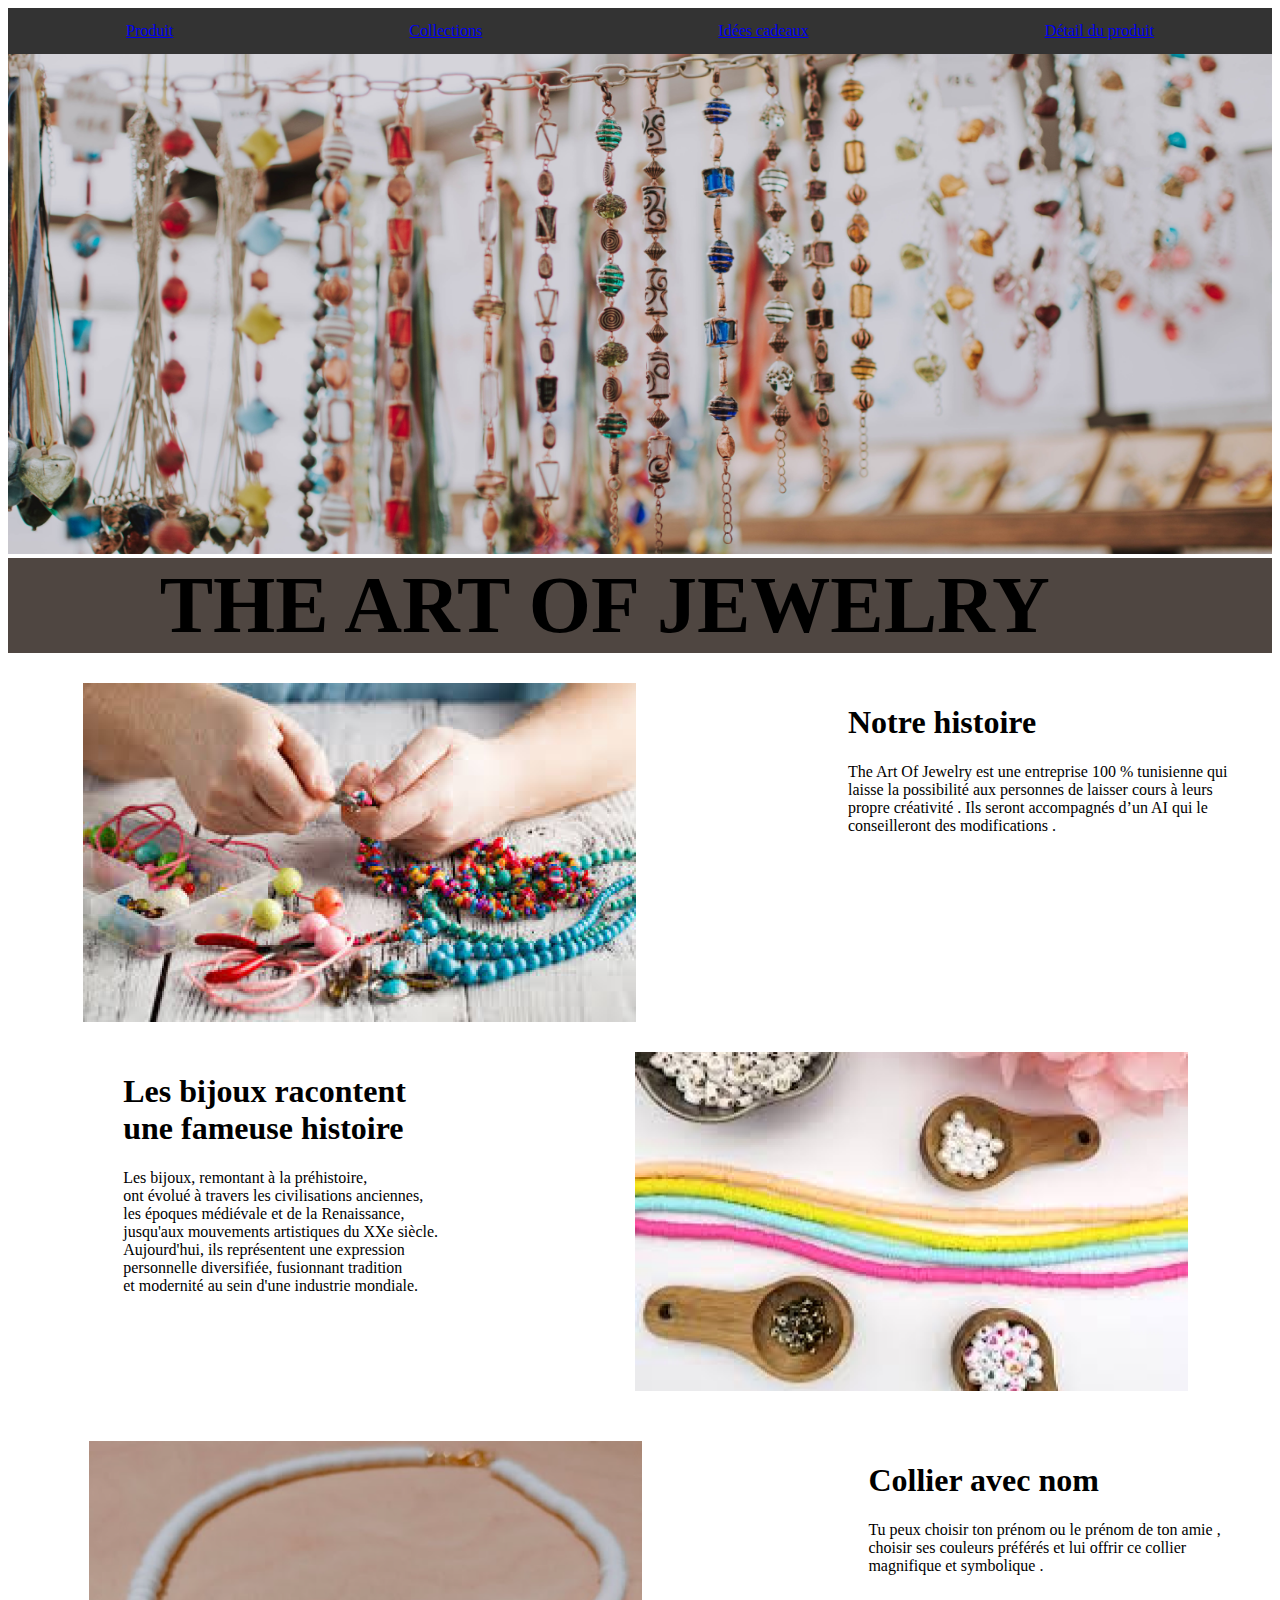
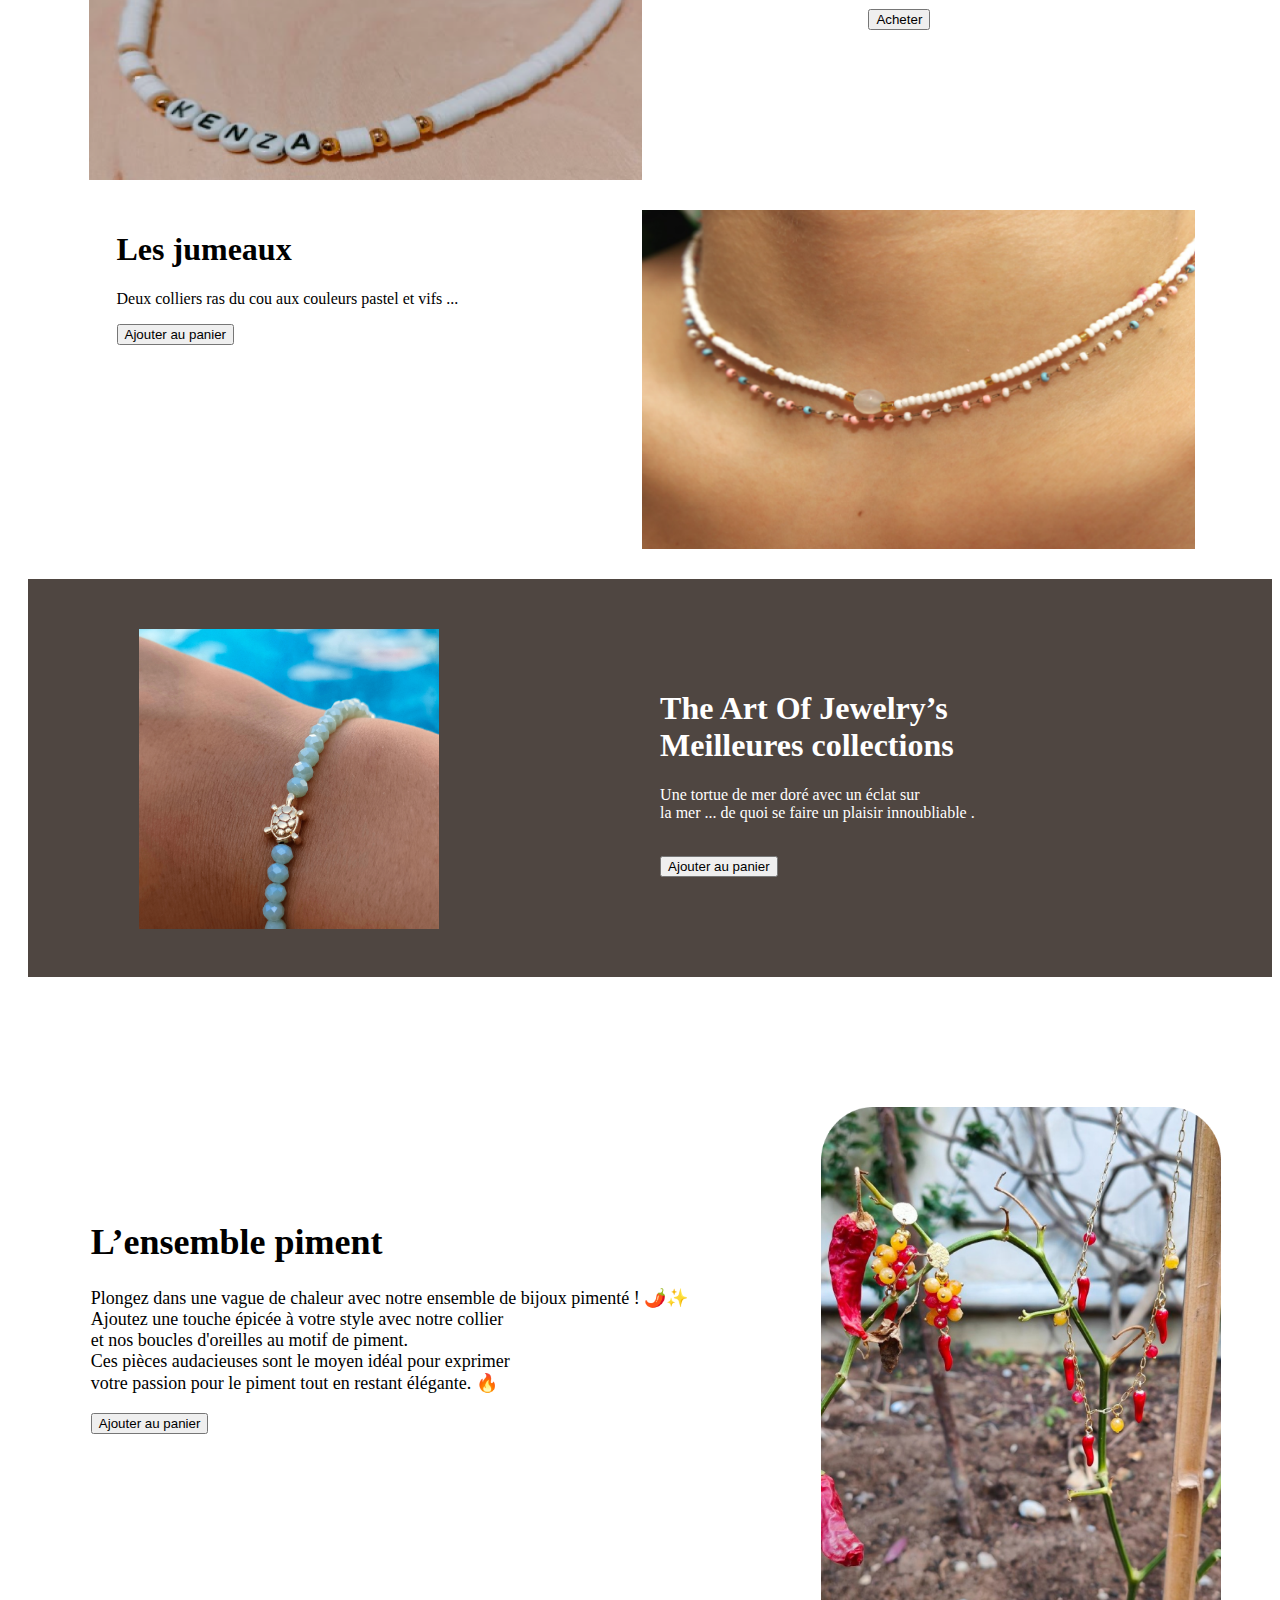
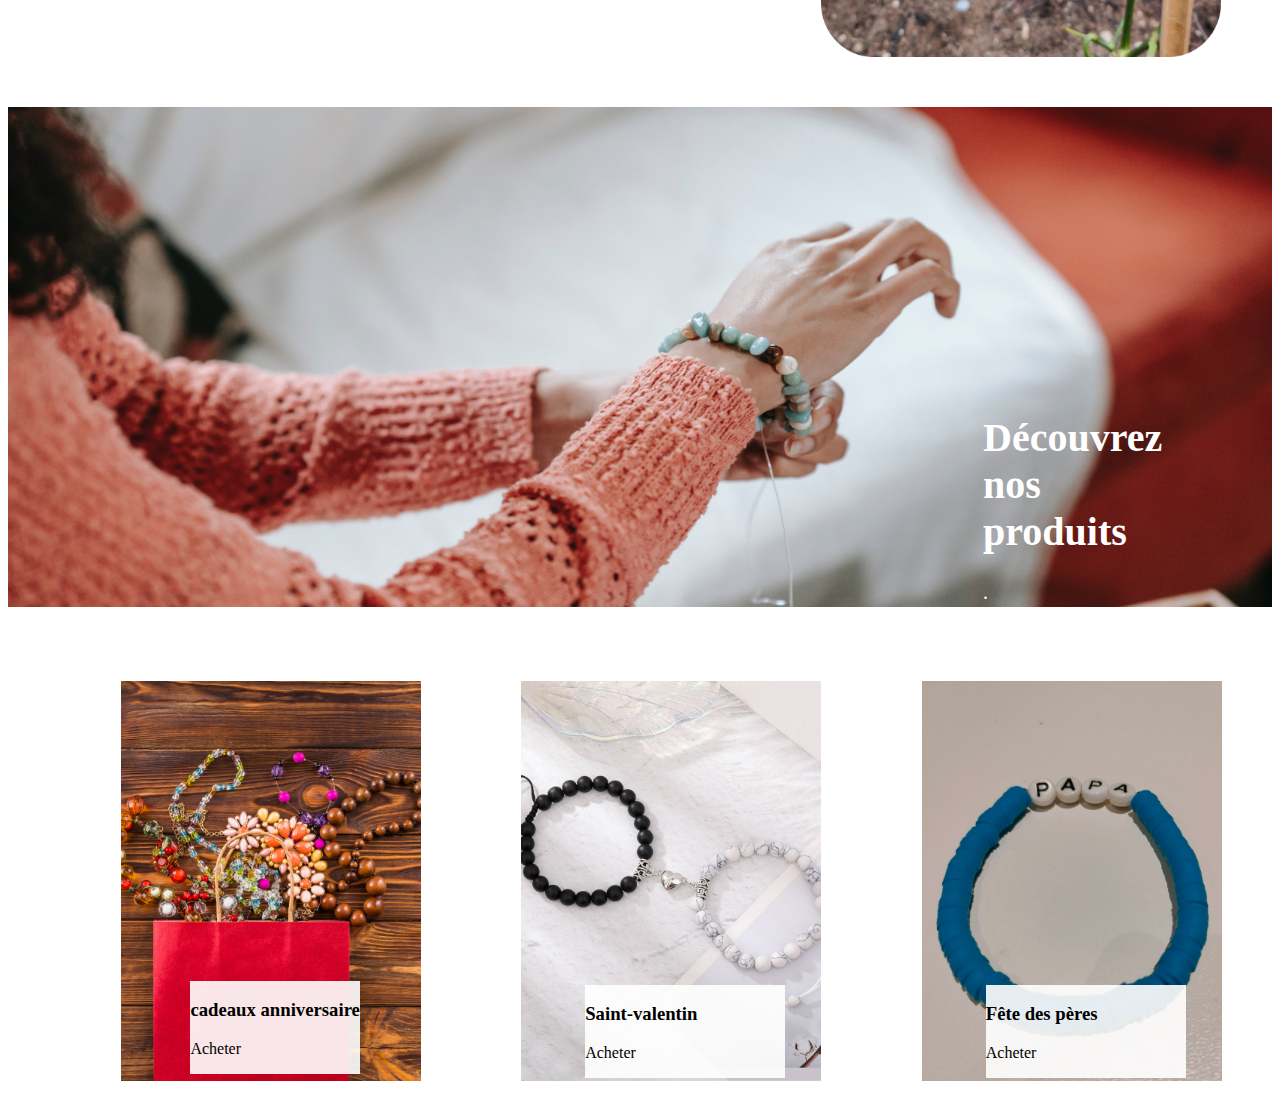
<file: index.html>
<!DOCTYPE html>
<html lang="en">
    <head>
        <meta charset="UTF-8" />
        <meta name="viewport" content="width=device-width,initial-scale=1.0"/>
        <title>The Art of jewelry</title>
        <link rel="stylesheet" href="style.css">
    </head>
    <body>
    <header>
    
        <!--<img style="width: 280px; height: 94px" src="./logo-2 1.png" />

        <img style="width: 280px; height: 94px" src="./find_10092561.png />-->

        <nav class="nav">
            <ul>
                <li><a href="index.html">Produit</a></li>
                <li><a href="Project.html">Collections</a></li>
                <li><a href="#idees-cadeaux">Idées cadeaux</a></li>
                <li><a href="page3.html">Détail du produit</a></li>
            </ul>
        </nav>
    </header>
    <div>
        <img style="width: 100%; height: 500px" src="./Rectangle 121.png" />
    </div>
    <div class="nt">
    <div class="back" style="font-size: 80px; font-family: Prompt; font-weight: 700; line-height: 95px; word-wrap: break-word">THE ART OF JEWELRY</div>
    </div>

    <div class="d1">
        <img  src="./img1.png" width="553" height="339"/>
        <div class="t1">
        <h1>Notre histoire</h1>
        <!-- <h1 class="t1" style="color: black; font-size: 34px; font-family: Noto Serif JP; font-weight: 500; word-wrap: break-word"></h1> -->
        <p>The Art Of Jewelry est une entreprise 100 % tunisienne qui <br/>
            laisse la possibilité aux personnes de laisser cours à leurs<br/>
             propre créativité . Ils seront accompagnés d’un AI qui le<br/>
              conseilleront  des modifications .</p><br/>
        </div>
    </div>


    <div class="d2">

        <div class="t2">
        <h1>Les bijoux racontent<br/> une fameuse histoire</h1>
        <!-- <h1 class="t1" style="color: black; font-size: 34px; font-family: Noto Serif JP; font-weight: 500; word-wrap: break-word"></h1> -->
        <p>Les bijoux, remontant à la préhistoire,<br/>
             ont évolué à travers les civilisations anciennes,<br/>
              les époques médiévale et de la Renaissance,<br/>
              jusqu'aux mouvements artistiques du XXe siècle.<br/>
              Aujourd'hui, ils représentent une expression<br/>
               personnelle diversifiée, fusionnant tradition<br/>
             et modernité au sein d'une industrie mondiale.</p><dr/>
        </div>
        <img  class="img" src="./img2.png" width="553" height="339"/>
        
    </div>
    

   

    <div class="d1">
        <img  src="./img3.png" width="553" height="339"/>
        <div class="t1">
        <h1>Collier avec nom</h1>
        <!-- <h1 class="t1" style="color: black; font-size: 34px; font-family: Noto Serif JP; font-weight: 500; word-wrap: break-word"></h1> -->
        <p>Tu peux choisir ton prénom ou le prénom de ton amie ,<br/>
             choisir ses couleurs préférés  et lui offrir ce collier<br/>
              magnifique et symbolique .</p><br/>
              <button type="button" class="btn btn-Ajouter au panier">Acheter</button>

        </div>
    </div>


    <div class="d2">

        <div class="t2">
        <h1>Les jumeaux</h1>
        <!-- <h1 class="t1" style="color: black; font-size: 34px; font-family: Noto Serif JP; font-weight: 500; word-wrap: break-word"></h1> -->
        <p>Deux colliers ras du cou aux couleurs pastel et vifs ...<dr/></p>
        <button class="butt2">Ajouter au panier</button>
        </div>
        <img  class="img4" src="./img4.png" width="553" height="339"/>
        
    </div>


    <div class="d3">
        <img class="img5" src="./img5.png" width="300" height="300"/>
        <div class="t3">
        <h1>The Art Of Jewelry’s<br/> 
            Meilleures collections</h1>
        <!-- <h1 class="t1" style="color: black; font-size: 34px; font-family: Noto Serif JP; font-weight: 500; word-wrap: break-word"></h1> -->
        <p>Une tortue de mer doré avec un éclat sur<br/>
             la mer ... de quoi se faire un plaisir innoubliable .</p><br/>
        <button>Ajouter au panier</button>
        </div>
    </div>




    <div class="d6">

        <div class="t6">
        <h1>L’ensemble piment</h1>
        <!-- <h1 class="t1" style="color: black; font-size: 34px; font-family: Noto Serif JP; font-weight: 500; word-wrap: break-word"></h1> -->
        <p>Plongez dans une vague de chaleur avec notre ensemble de bijoux pimenté ! 🌶️✨<br/>
             Ajoutez une touche épicée à votre style avec notre collier <br/>
             et nos boucles d'oreilles au motif de piment. <br/>
             Ces pièces audacieuses sont le moyen idéal pour exprimer <br/>
             votre passion pour le piment tout en restant élégante. 🔥<br/></p>
             <button>Ajouter au panier</button>
        </div>
        <img  class="img" src="./img6.png" width="400" height="550"/>
        
    </div>



    <div class="d7">
        <img src="./img7.png" width="100%" height="500" />
        <div class="t7" >
        <h1 >Découvrez <br/> nos<br/> produits<br/></h1>.    
    </div>
    </div>
    


    <div id="idees-cadeaux" class="container">

        <div class="cont">
         <img src="./img8.png" width="300" height="400" />
         <div class="pd8">
            <h3>cadeaux anniversaire</h3>
            <p>Acheter</p>
         
        </div>

        </div>



        <div>
         <img src="./img9.png" width="300" height="400" />
         <div class="pd9">
            <h3>Saint-valentin</h3>
            <p>Acheter</p>
         
        </div>
        </div>



        <div>
         <img src="./img10.png" width="300" height="400" />
         <div class="pd10">
            <h3>Fête des pères</h3>
            <p>Acheter</p>
         
        </div>
        </div>
    </div>

    






</body>
</html>
</file>
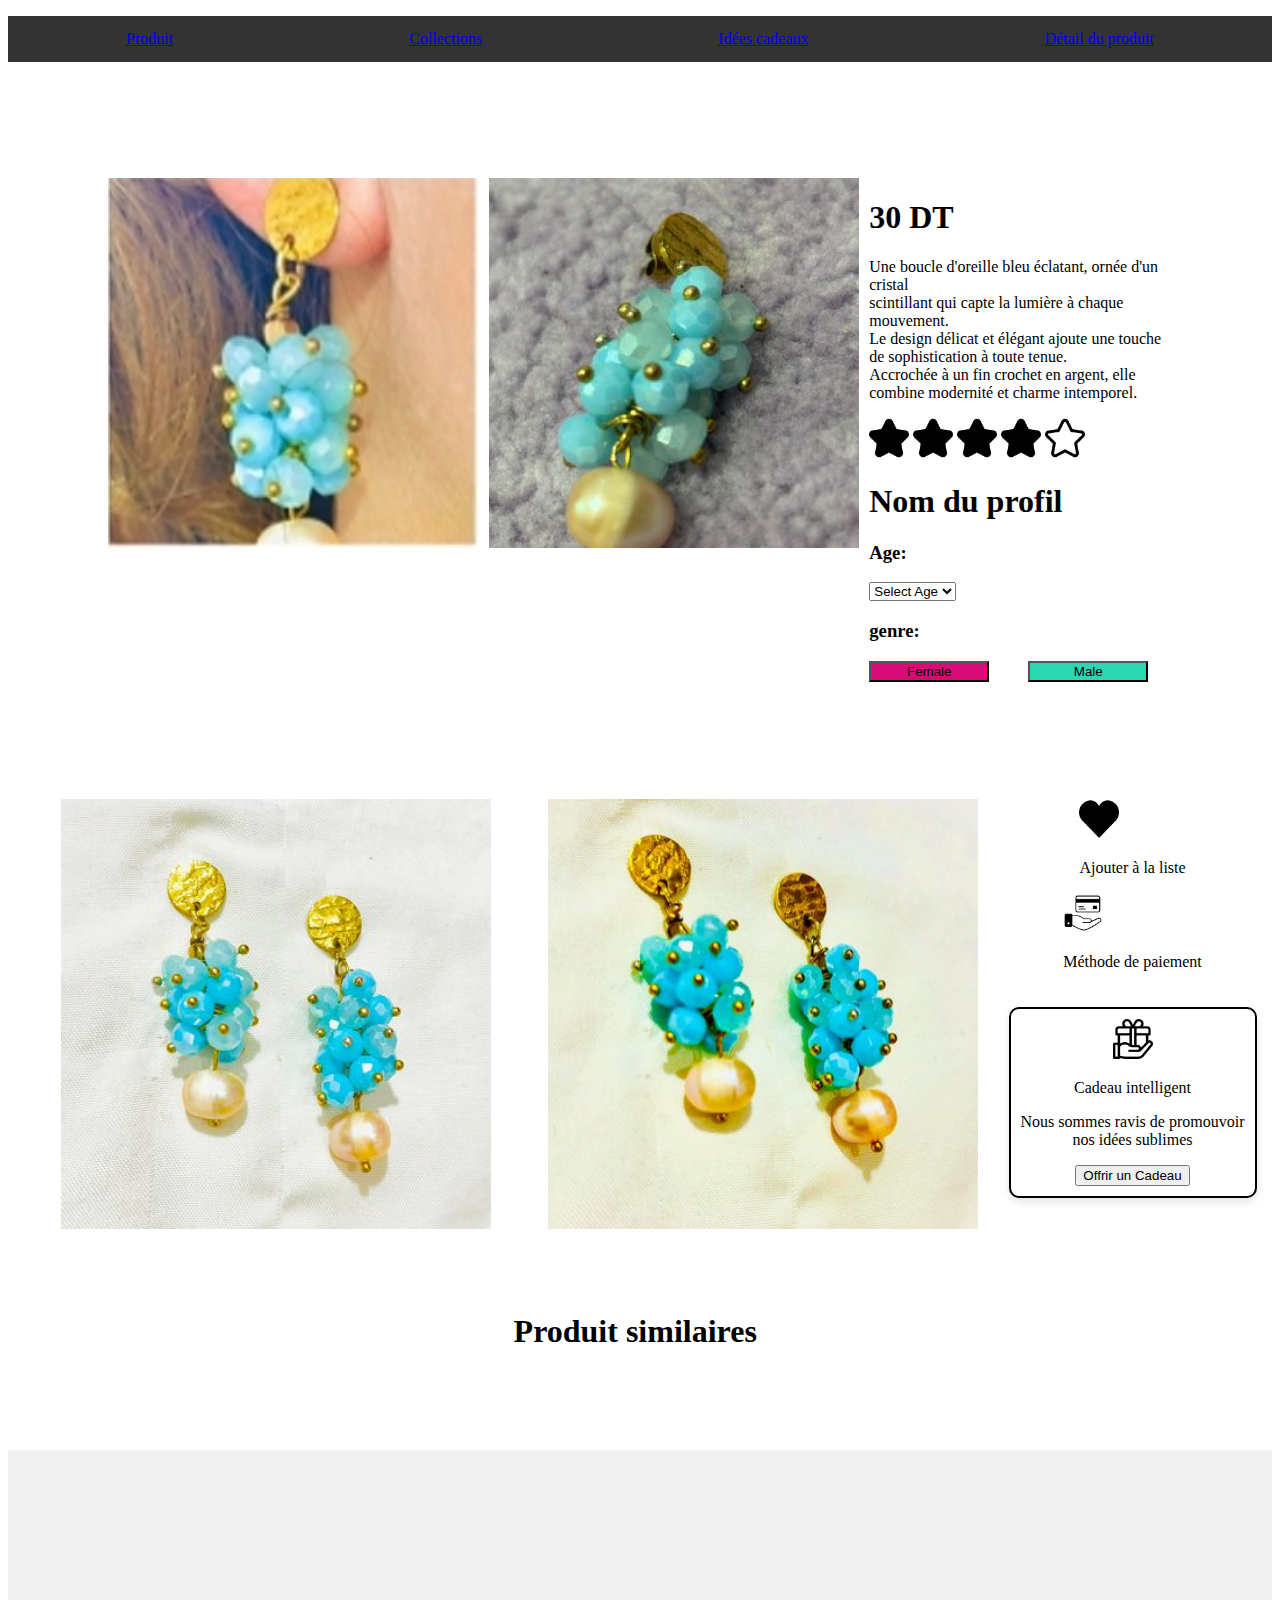
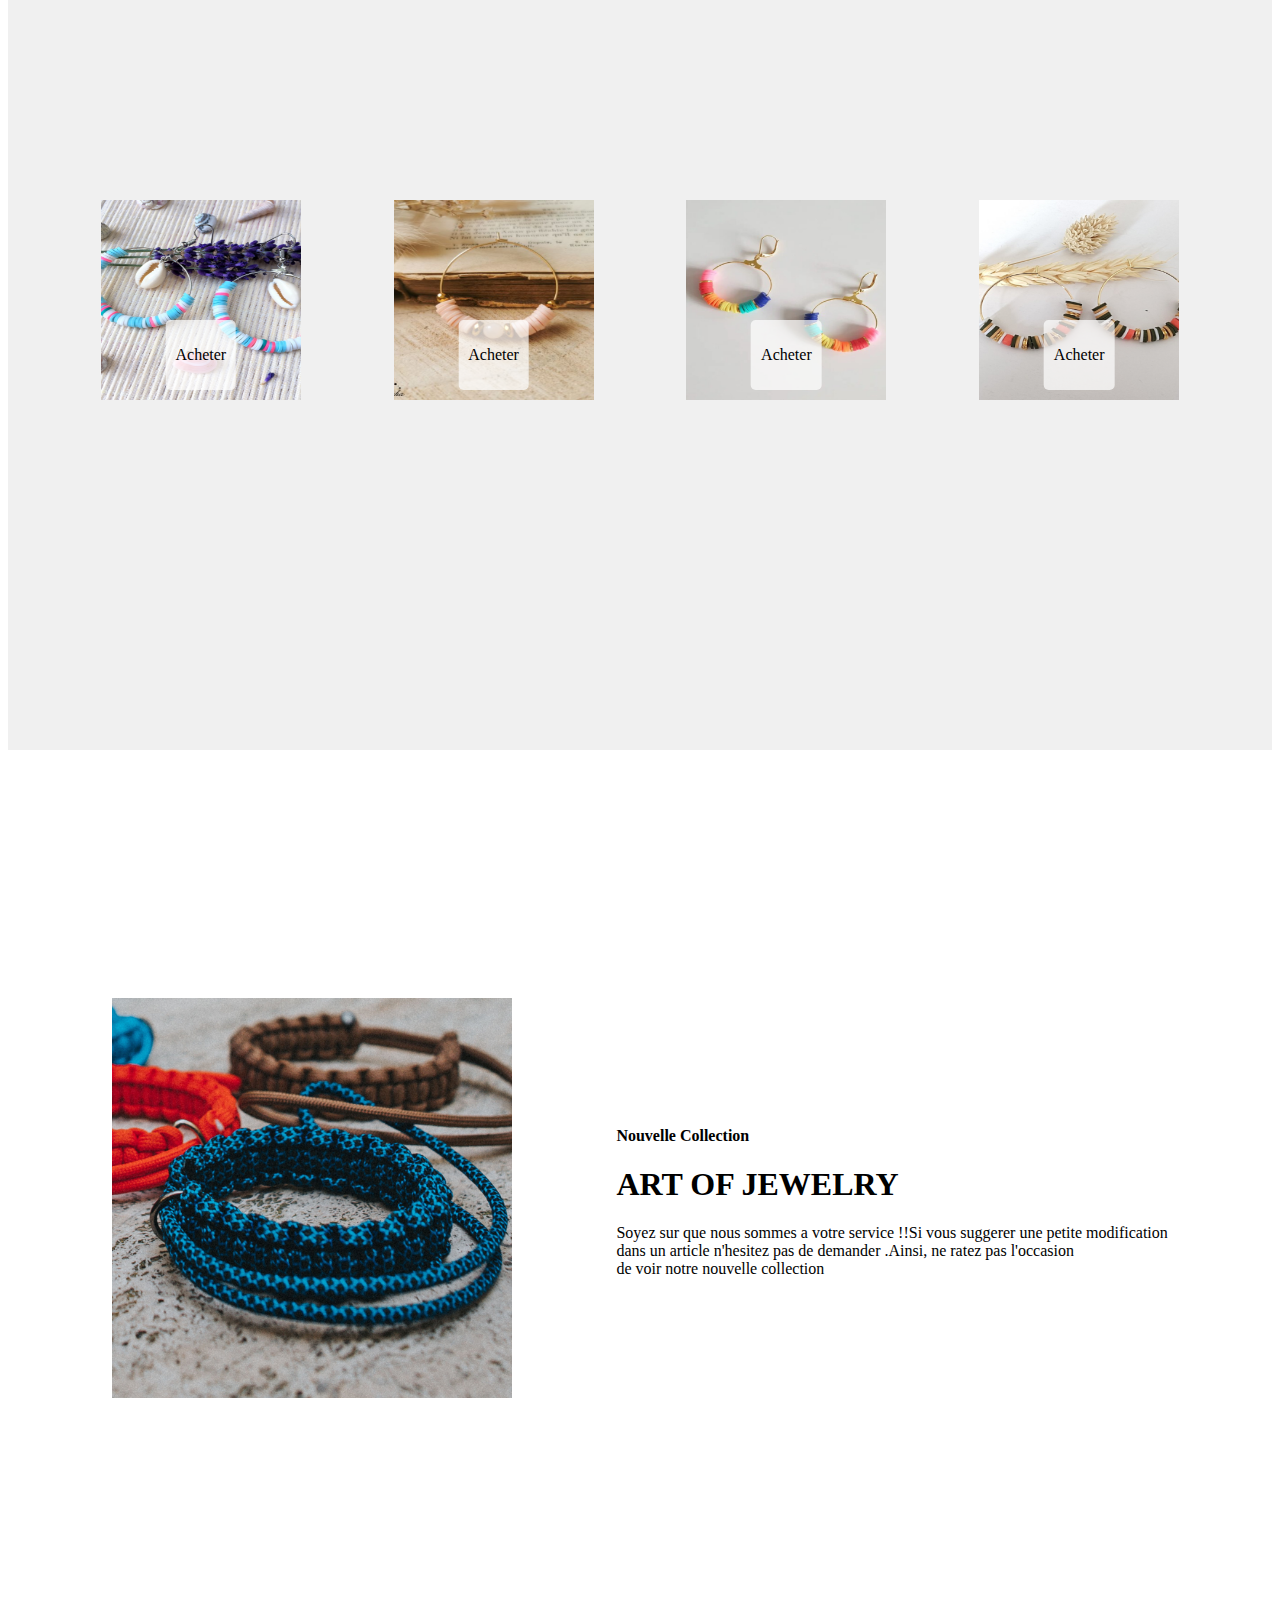
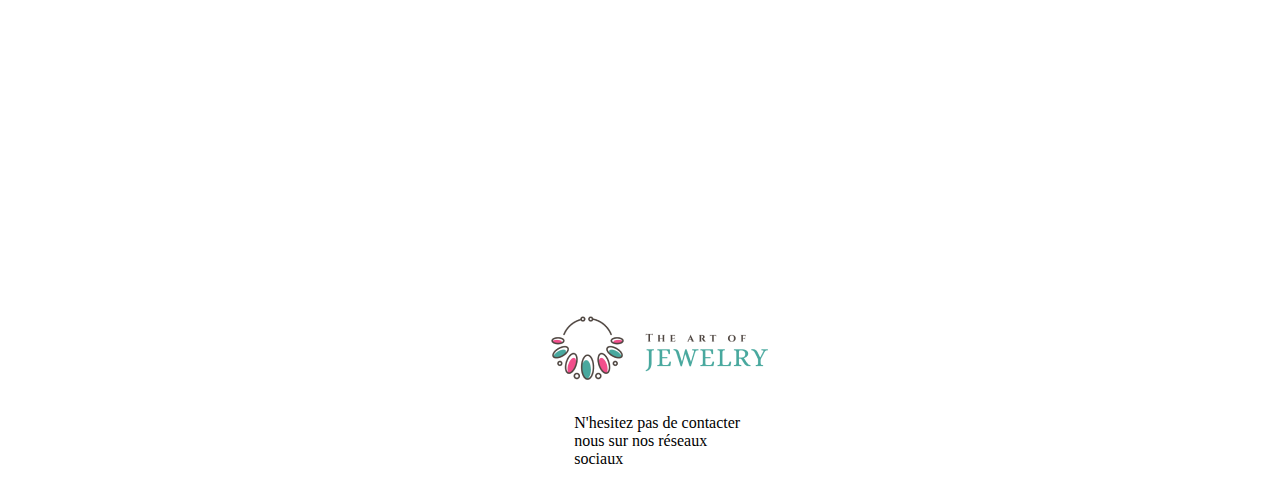
<file: page3.html>
<!DOCTYPE html>
<html lang="en">
    <head>
        <meta charset="UTF-8"/>
        <meta name="viewport" content="width=device-width,initial-scale=1.0"/>
        <title>The art of jewelry</title>
        <link rel="stylesheet" href="page3.css">
    </head>
    <body>
        <header>
            <nav class="nav">
                <ul>
                    <li><a href="index.html">Produit</a></li>
                    <li><a href="Project.html">Collections</a></li>
                    <li><a href="#idees-cadeaux">Idées cadeaux</a></li>
                    <li><a href="page3.html">Détail du produit</a></li>
                </ul>
            </nav>
    </header>



    <div class="container">
        <div class="pls1">
            <img src="boucle_bleu.jpg" alt="" width="370px" height="370px"/>
        </div>
        <div class="pls2">
            <img src="boucle_bleu2.png" alt="" width="370px" height="370px"/>
        </div>

      <div class="pls3">

        <div>
            <h1>30 DT</h1>
            <p>Une boucle d'oreille bleu éclatant, ornée d'un cristal</br> 
                scintillant qui capte la lumière à chaque mouvement.</br>
              Le design délicat et élégant ajoute une touche de sophistication à toute tenue.</br>
              Accrochée à un fin crochet en argent, elle combine modernité et charme intemporel.</br></p>
        </div>

        <div class="container1">
        <img src="black_star.png" alt="" width="40px" height="40px"/>
        <img src="black_star.png" alt="" width="40px" height="40px"/>
        <img src="black_star.png" alt="" width="40px" height="40px"/>
        <img src="black_star.png" alt="" width="40px" height="40px"/>
        <img src="empty_star.png" alt="" width="40px" height="40px"/>
        </div>

        <div>
            <h1>Nom du profil</h1>

            <div>
            <h3>Age:</h3>
            <select>
                <option>Select Age</option>
                <option>9 ans</option>
                <option>10 ans</option>
                <option>11 ans</option>
                <option>12ans</option>
                <option>13 ans</option>
                <option>14 ans</option>
                <option>15 ans</option>
                <option>16 ans</option>
                <option>17 ans</option>
                <option>18 ans</option>
                <option>19 ans</option>
                <option>20 ans</option>
                <option>21 ans</option>
                <option>22 ans</option>
                <option>23 ans</option>
                <option>24 ans</option>
                <option>25 ans</option>
            </select>
            </div>

            <div class="container2">
                <h3>genre:</h3>
                <button class="btn1">Female</button>
                <button class="btn2">Male</button>
            </div class="container">
           
           <!--<button class="btn3">Ajouter au panier</button>-->
        </div>
        </div>


    </div>









    <div class="containerx">
       <div class="pls4">
        <img src="boucle_bleu1.png" alt="" width="430px" height="430px"/>
    </div>

    <div class="pls5">
        <img src="boucle_bleu3.png" alt="" width="430px" height="430px"/>
    </div>

    <div class="column">
        <div>
            <img src="heart.png" alt="" width="40px" height="40px"/>
            <p>Ajouter à la liste</p>
        </div>
        <div>
            <img src="paiment_method.png" alt="" width="40px" height="40px"/>
            <p>Méthode de paiement</p>
        </div>
        <div class="gift-section">
            <div>
                <img src="cadeaux.png" alt="" height="40px" width="40px"/>
                <p>Cadeau intelligent</p>
            </div>
            <p>Nous sommes ravis de promouvoir<br>
               nos idées sublimes<br></p>
            <button>Offrir un Cadeau</button>
        </div>
    </div>

</div>

    <div>
        <h1 class="ty">Produit similaires</h1>
    </div>
    

    <div class="containery">
        <div class="image-wrapper">
            
            <div class="brac1">
                <img src="brac1.png" alt="" width="200px" height="200px"/>
            </div>
            <div class="indiv1">
                <p>Acheter</p>
            </div>
        </div>

        <div class="image-wrapper">
            <div class="brac1"><img src="brac2.png" alt="" width="200px" height="200px"/></div>
            <div class="indiv1"><p>Acheter</p></div>
        </div>

        <div class="image-wrapper">
            <div class="brac1"><img src="brac3.png" alt="" width="200px" height="200px"/></div>
            <div class="indiv1"><p>Acheter</p></div>
        </div>

        <div class="image-wrapper">
            <div class="brac1"><img src="brac4.png" alt="" width="200px" height="200px"/></div>
            <div class="indiv1"><p>Acheter</p></div>
        </div>
    </div>


    <div class="containerp">
        
            <div>
                <img src="brac5.png" alt="" width="400" height="400"/>
            </div>
            <div>
               <h4> Nouvelle Collection</h4> 
               <h1>ART OF JEWELRY</h1>
               <p>Soyez sur que nous sommes a votre service !!Si vous suggerer une petite modification</br> 
                dans un article n'hesitez pas de demander .Ainsi, ne ratez pas l'occasion </br>
                de voir notre nouvelle collection</br></p>
            </div>
        
    </div>

    <!--<div class="form">
    <form>
        <form action="/submit" method="post">
            <label for="fname">First Name:</label><br>
            <input type="text" id="fname" name="fname"><br>
            <label for="lname">Last Name:</label><br>
            <input type="text" id="lname" name="lname"><br>
            <label for="email">Email:</label><br>
            <input type="email" id="email" name="email"><br>
            <label for="email">Address(Ou doit-on donner votre livraison?):</label><br>
            <input type="email" id="email" name="email"><br>
            <input type="submit" value="Submit">
        </form>
    </form>
   </div>-->






   


   
   
   
   
   
   
   
   
   
   
   
   
   
   
   
   
   <footer class="last">
    <img src="logo1.png" alt="" />
    <p class="last_text">N'hesitez pas de contacter </br>
    nous sur nos réseaux </br> 
    sociaux<br/></p>
   </footer>


    </body>
</html>
</file>
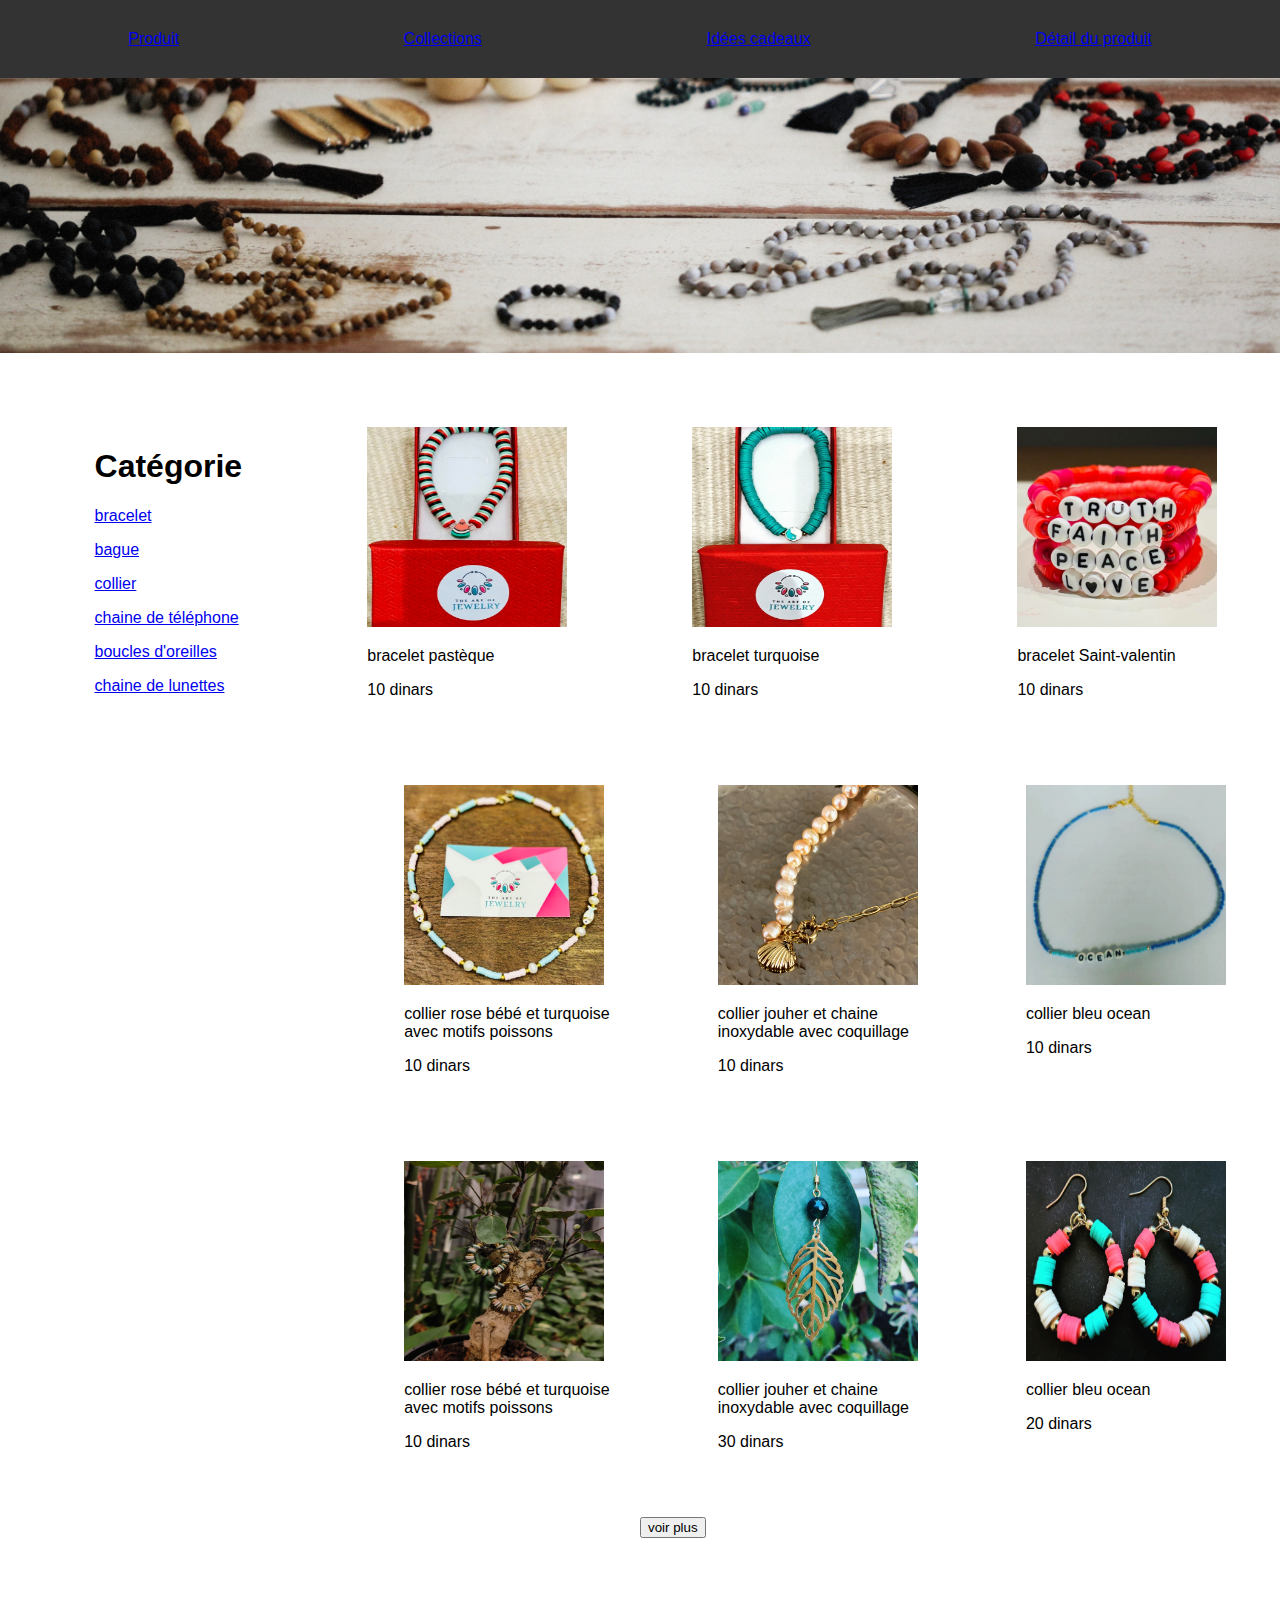
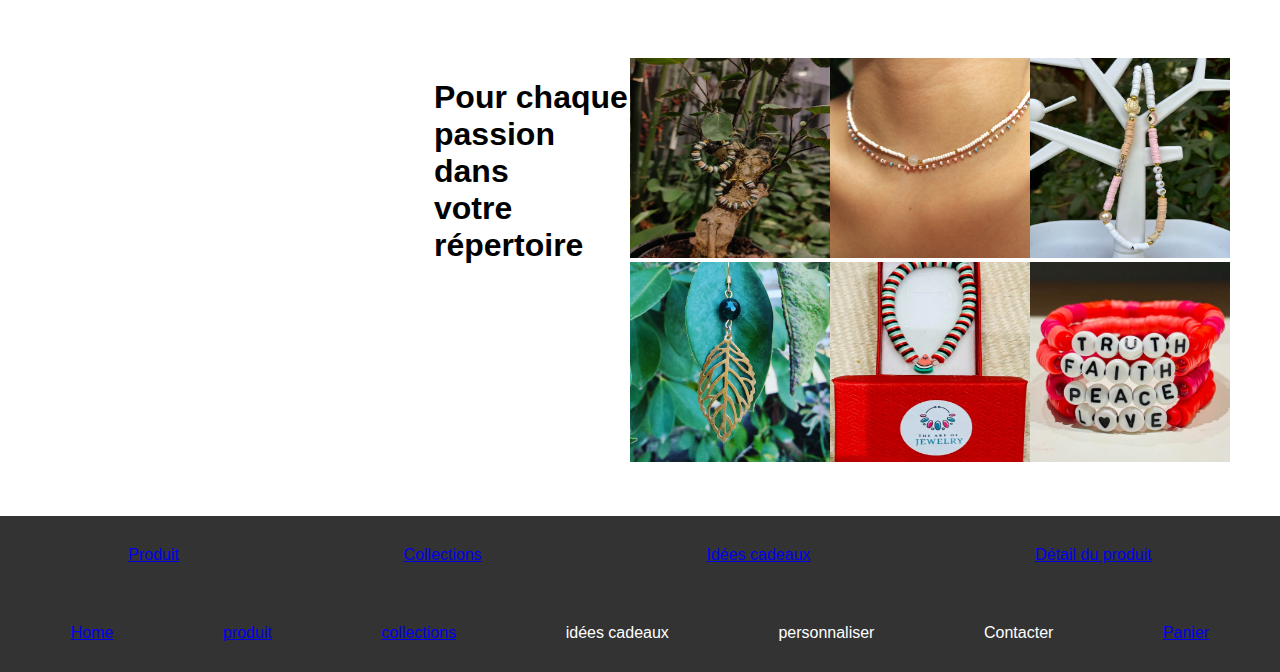
<file: Project.html>
<!DOCTYPE html>
<html lang="en">
    <head>
        <meta charset="UTF-8" />
        <meta name="viewport" content="width=device-width,initial-scale=1.0"/>
        <title>The Art of jewelry</title>
        <link rel="stylesheet" href="projet.css">
    </head>
    <body>
        <header>
    
        <!--<img style="width: 280px; height: 94px" src="./logo-2 1.png" />

        <img style="width: 280px; height: 94px" src="./find_10092561.png />-->

        <nav class="nav">
            <ul>
                <li><a href="index.html">Produit</a></li>
                <li><a href="Project.html">Collections</a></li>
                <li><a href="#idees-cadeaux">Idées cadeaux</a></li>
                <li><a href="page3.html">Détail du produit</a></li>
            </ul>
        </nav>
    </header>
            <div>
                <img width="100%" height: 500px src="./imag1.png" />
            </div>
            

            <div class="container">
                <div>
                    <h1>Catégorie</h1>
                    <p><a href="#bracelets">bracelet</a></p>
                    <p><a href="#bagues">bague</a></p>
                    <p><a href="#colliers">collier</a></p>
                    <p><a href="#chaines de téléphones">chaine de téléphone</a></p>
                    <p><a href="#boucles d'oreilles">boucles d'oreilles</a></p>
                    <p><a href="#chaines de lunettes">chaine de lunettes</a></p>

                </div>
                <div>
                    <img src="./bracelet1.jpg" width="200px" height="200px"/>
                    <p>bracelet pastèque </p>
                    <p>10 dinars </p>

                </div>
                <div>
                    <img src="./bracelet2.jpg" width="200px" height="200px"/>
                    <p>bracelet turquoise </p>
                    <p>10 dinars </p>

                </div>
                <div>
                    <img src="./bracelet3.jpg" width="200px" height="200px"/>
                    <p>bracelet Saint-valentin </p>
                    <p>10 dinars </p>

                </div>
            </div>




            <div class="content">
                <div class="z"></div>
            <div>  
                <img src="./collier1.jpg" width="200px" height="200px"/>
                <p>collier rose bébé et turquoise<br/>
                     
                    avec motifs poissons  </p>
                <p>10 dinars </p>

            </div>
            <div>
                <img src="./collier2.jpg" width="200px" height="200px"/>
                <p>collier jouher et chaine <br/>
                    inoxydable avec coquillage  </p>
                <p>10 dinars </p>

            </div>
            <div>
                <img src="./collier5.jpg" width="200px" height="200px"/>
                <p>collier bleu ocean </p>
                <p>10 dinars </p>

            </div>

            </div>
            <div class="content">
                <div class="z"></div>
            <div>  
                <img src="./boucles1.jpg" width="200px" height="200px"/>
                <p>collier rose bébé et turquoise<br/>
                     
                    avec motifs poissons  </p>
                <p>10 dinars </p>

            </div>
            <div>
                <img src="./boucles2.png" width="200px" height="200px"/>
                <p>collier jouher et chaine <br/>
                    inoxydable avec coquillage  </p>
                <p>30 dinars </p>

            </div>
            <div>
                <img src="./boucles3.png" width="200px" height="200px"/>
                <p>collier bleu ocean </p>
                <p>20 dinars </p>

            </div>
            
            </div>



           <div>
            <button class="btn1">voir plus</button>
           </div>



           <div class="contenta">
            <div>
                <h1>Pour chaque<br/>
                    passion dans<br/>
                    votre répertoire</h1>
            </div>
            <div>
            <div class="hello"><img src="./boucles1.jpg" width="200px" height="200px"/></div>
            <div class="hi"> <img src="./boucles2.png" width="200px" height="200px"/></div>
        </div>

        <div>
         <div> <img src="./collier3.jpg" width="200px" height="200px"/></div>
        <div>  <img src="./bracelet1.jpg" width="200px" height="200px"/></div>
    </div>


    <div>
         <div> <img src="./chainetel2.png" width="200px" height="200px"/></div>
        <div> <img src="./bracelet3.jpg" width="200px" height="200px"/></div>
                                </div>
                            </div>

                            <!DOCTYPE html>
<html lang="en">
<head>
    <meta charset="UTF-8">
    <meta name="viewport" content="width=device-width, initial-scale=1.0">
    <title>Responsive Jewelry Site</title>
    <link rel="stylesheet" href="style.css">
</head>
<body>
<header>
    <nav class="nav">
        <ul>
            <li><a href="index.html">Produit</a></li>
            <li><a href="Project.html">Collections</a></li>
            <li><a href="#idees-cadeaux">Idées cadeaux</a></li>
            <li><a href="page3.html">Détail du produit</a></li>
        </ul>
    </nav>
</header>

<!-- Add the rest of your HTML content here -->

</body>
</html>
<!DOCTYPE html>
<html lang="en">
<head>
    <meta charset="UTF-8">
    <meta name="viewport" content="width=device-width, initial-scale=1.0">
    <title>The Art of Jewelry</title>
    <link rel="stylesheet" href="style.css">
</head>
<body>
<header>
    <nav class="nav">
        <ul>
            <li><a href="http://127.0.0.1:5500/index.html">Home</a></li>
            <li><a href="http://127.0.0.1:5500/Project.html">produit</a></li>
            <li><a href="http://127.0.0.1:5500/page3.html">collections</a></li>
            <li id="idees-cadeaux">idées cadeaux</li>
            <li id="personnaliser">personnaliser</li>
            <li id="contacter">Contacter</li>
            <li><a href="http://127.0.0.1:5500/panier.html">Panier</a></li>
        </ul>
    </nav>
</header>

<!-- Add the rest of your HTML content here -->

<script>
document.addEventListener('DOMContentLoaded', () => {
    document.getElementById('idees-cadeaux').addEventListener('click', () => {
        window.location.href = 'http://127.0.0.1:5500/#idee-cadeaux';
    });

    document.getElementById('personnaliser').addEventListener('click', () => {
        alert('Cette page sera disponible d\'ici fin juillet');
    });

    document.getElementById('contacter').addEventListener('click', () => {
        document.getElementById('contact-form').style.display = 'block';
    });
});
</script>


</body>
</html>


    </body>
</html>
</file>
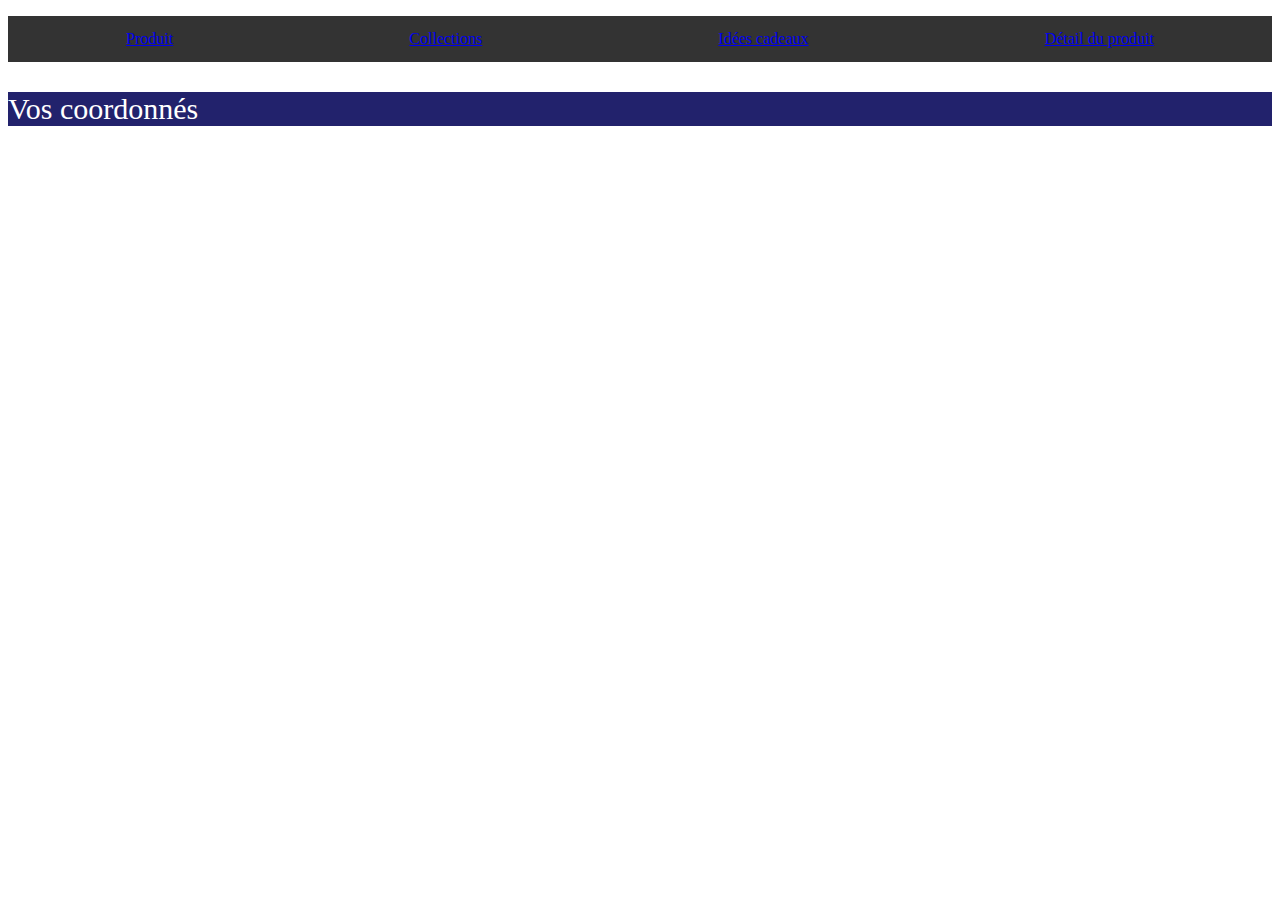
<file: projet4.html>
<!DOCTYPE html>
<html lang="en">
    <head>
        <meta charset="UTF-8" />
        <meta name="viewport" content="width=device-width,initial-scale=1.0"/>
        <title>The Art of jewelry</title>
        <link rel="stylesheet" href="projet4.css" />
    </head>
    <body>
        <header>
    
        <!--<img style="width: 280px; height: 94px" src="./logo-2 1.png" />

        <img style="width: 280px; height: 94px" src="./find_10092561.png />-->

        <nav class="nav">
            <ul>
                <li><a href="index.html">Produit</a></li>
                <li><a href="Project.html">Collections</a></li>
                <li><a href="#idees-cadeaux">Idées cadeaux</a></li>
                <li><a href="page3.html">Détail du produit</a></li>
            </ul>
        </nav>
     
        </header>
    

        <div class="form" id="total-price-container">
            <p> Vos coordonnés </p>
        </div>
        </div>
        

    </body>

</html>
</file>
<file: style.css>
/*ul{

    display:flex;
    color: #292D32;
    font-size: 16px;
    font-family: Plus Jakarta Sans;
    font-weight: 500;
}
*/

.nt{
    background-color: #4F4641;
}

.back{
    margin-left:12% ;
}

.d1{
    display: flex;
    justify-content:space-around;
    margin-top:30px;
    margin-left:30px;
}

.t1{
    margin-bottom:100px;
    margin-left:10%;
}

/*// Notre histoire
color: black;
 font-size: 34px;
 font-family: Noto Serif JP;
 font-weight: 500;
 word-wrap: break-word*/



/*// THE ART OF JEWELRY
font-size: 120px;
 font-family: Prompt;
 font-weight: 700;
 line-height: 95px;
 word-wrap: break-word  */
 
 .d2{
    display: flex;
    justify-content:space-around;
    margin-top:30px;
    margin-left:2.5%;
}

.t2{
    margin-bottom:100px;
    margin-right:30px;
}

.btt1{
    
        background-color: #17bebb9c; /* Couleur turquoise */
        color: white; /* Texte en blanc */
        border: none; /* Supprime le bord */
        padding: 10px 20px; /* Espacement intérieur du bouton */
        font-size: 16px; /* Taille de police */
        font-family: 'Plus Jakarta Sans', sans-serif; /* Police de caractères */
        font-weight: 500; /* Poids de la police */
        cursor: pointer; /* Curseur pointer au survol */
        border-radius: 5px; /* Bord arrondi */
    }
    

    .d3{
        background-color:  #4F4641;
        display: flex;
        justify-content:space-around;
        margin-top:30px;
        margin-left:20px;
    }
    
    .t3{
        color:white;
        margin-bottom:100px;
        margin-right:15%;
        margin-top: 90px;
    }

    .img5{
        margin-top:50px ;
    }


    .t6{
        font-size: 18px;
        margin-top:90px;
        margin-right:30px;
    }



    .d6{
        display: flex;
        justify-content:space-around;
        margin-top:130px;
        margin-left:2.5%;
    }

    .d7{
        position:relative;
        margin-top:50px ;
    }

    .t7{
        position:absolute ;
        top: 280px;
        left:975px;
        color:white;
        font-size:20px
    }


.container{
    display: flex;
    justify-content:space-around;
    margin-top:70px;
    margin-left:2.5%;
}

.cont{
    position:relative;
    display: flex;
    justify-content:space-around;
    margin-left:2.5%;
}
.pd8{
    position:absolute;
    margin-left: 3%;
    margin-top: 300px;
    background: rgba(255, 255, 255, 0.90);

    
}
.pd8 h1{
    margin-left:20px;
}


.pd9{
    position:absolute;
    width:200px;
    margin-left: 5%;
    margin-top: -100px;
    background: rgba(255, 255, 255, 0.90);

    
}
.pd9 h1{
    margin-left:20px;
}


.pd10{
    position:absolute;
    width:200px;
    margin-left: 5%;
    margin-top: -100px;
    background: rgba(255, 255, 255, 0.90);

    
}
.pd10 h1{
    margin-left:20px;
}

.text{
    margin-left:12%;
    margin-top:100px;
}


/* Réinitialiser les marges et les paddings par défaut */
ul {
    list-style-type: none;
    margin: 0;
    padding: 0;
}

/* Styliser la barre de navigation */
.nav {
    background-color: #333; /* Couleur de fond de la barre de navigation */
}

.nav ul {
    display: flex; /* Utiliser flexbox pour aligner les éléments horizontalement */
    justify-content: space-around; /* Espacement égal entre les éléments */
    padding: 0;
}

.nav li {
    display: inline;
    padding: 14px 20px; /* Espacement interne des éléments */
}

/* Styliser les éléments de la liste */
.nav li {
    color: white; /* Couleur du texte */
    text-align: center;
    text-decoration: none; /* Supprimer la décoration des liens */
}

.nav li:hover {
    background-color: #575757; /* Couleur de fond au survol */
}
</file>
<file: page3.css>
.nav {
    background-color: #333; /* Couleur de fond de la barre de navigation*/
}

.nav ul {
    display: flex; /*Utiliser flexbox pour aligner les éléments horizontalement */
    justify-content: space-around; /* Espacement égal entre les éléments */
    padding: 0;
}

.nav li {
    display: inline;
    padding: 14px 20px; /* Espacement interne des éléments */
}

/* Styliser les éléments de la liste*/
.nav li {
    color: white; /*Couleur du texte*/
    text-align: center;
    text-decoration: none; /*Supprimer la décoration des liens*/
}

.nav li:hover {
    background-color: #575757; /*Couleur de fond au survol */
}



.container{
    display: flex;
    justify-content:space-around;
    padding: 100px;
    

}

.containerx {
    display: flex;
    justify-content: space-around;
    /*margin-top: 50px;
    margin-right: 220px;*/
    
}

.column {
    display: flex;
    flex-direction: column;
    align-items: center;
}

.gift-section {
    border: 2px solid #000; 
    padding: 10px; 
    margin-top: 20px; 
    text-align: center;
    border-radius: 10px; 
    box-shadow: 0 4px 8px rgba(0, 0, 0, 0.1); 
}

.ty{
    margin-top:80px;
    margin-left:40%;
}
.containery{
    display: flex;
    justify-content: space-around;
    margin-top:100px;
    

}



.containery {
    display: flex;
    justify-content: center;
    align-items: center;
    height: 100vh;
    background-color: #f0f0f0;
    justify-content: space-evenly;
}

.image-wrapper {
    position: relative;
    width: 200px; /* Ajustez en fonction de la taille de l'image */
    height: 200px; /* Ajustez en fonction de la taille de l'image */
    
}

.brac1{
    width: 100%;
    height: 100%;
}

.indiv1 {
    position: absolute;
    bottom: 10px; /*Ajustez cette valeur pour positionner le texte plus ou moins bas*/
    left: 50%;
    transform: translateX(-50%);
    background-color: rgba(255, 255, 255, 0.7); /* Fond semi-transparent */
    padding: 10px;
    border-radius: 5px;
    text-align: center;
    font-size: 16px;
    color: black;
}

.containerp{
    display: flex;
    justify-content: center;
    align-items: center;
    height: 100vh;
    justify-content: space-evenly;
    
}


.form{
    font-size:30px;
    background-color: rgb(34, 34, 108);
    color:white;
    
}


.btn1{
    background-color: rgb(216, 10, 117);
    width:120px;
    margin-bottom: 17px;

}


.btn2{
    background-color: rgb(42, 215, 175);
    width:120px;
    margin-left:  12%;
    margin-bottom: 17px;
   
}

.btn3{
    background-color: rgb(30, 81, 176);
    width:120px;
    height:35px;
    margin-left:  12%;
    margin-bottom: 10px;
}


.last{
    margin-left: 40%;
    margin-top:250px ;
    
}

.last_text{
    margin-left: 8%;
}


.ter{
    width:100%;
    height:35px;
    background-color: rgb(34, 34, 108);
    color:rgb(34, 34, 108);
}

.pls1{
    margin-right: 1%;
}

.pls2{
    margin-right: 1%;
}

.pls3{
    margin-right: 1%;
}

.pls4{

    margin-left:3%;
}

.pls5{
    margin-left: 2%;
}

.pls6{
    margin-left: 6%;
}
</file>
<file: projet.css>
.container{
    display: flex;
    justify-content:space-around;
    margin-top:70px;
    margin-left:2.5%;
}
.content{
    display: flex;
    justify-content:space-around;
    margin-top:70px;
    margin-left:2.5%;
}
.z{
    background-color: white;
    width: 210px;
}
.btn1{
    margin-top: 50px;
    margin-left: 50%;
}
.contenta{
    display: flex;
    margin-top:70px;
    margin-left:  30%;
    padding: 50px;
    justify-content:space-around;

}

/* Réinitialiser les marges et les paddings par défaut */
ul {
    list-style-type: none;
    margin: 0;
    padding: 0;
}

/* Styliser la barre de navigation */
.nav {
    background-color: #333; /* Couleur de fond de la barre de navigation */
}

.nav ul {
    display: flex; /* Utiliser flexbox pour aligner les éléments horizontalement */
    justify-content: space-around; /* Espacement égal entre les éléments */
    padding: 0;
}

.nav li {
    display: inline;
    padding: 14px 20px; /* Espacement interne des éléments */
}

/* Styliser les éléments de la liste */
.nav li {
    color: white; /* Couleur du texte */
    text-align: center;
    text-decoration: none; /* Supprimer la décoration des liens */
}

.nav li:hover {
    background-color: #575757; /* Couleur de fond au survol */
}


/* Base styles */
body {
    font-family: 'Plus Jakarta Sans', sans-serif;
    margin: 0;
    padding: 0;
}

.nav {
    background-color: #333;
    padding: 1rem;
}

.nav ul {
    display: flex;
    justify-content: space-around;
    list-style-type: none;
    margin: 0;
    padding: 0;
}

.nav li {
    color: white;
    text-decoration: none;
}

.nav li:hover {
    background-color: #575757;
}

.cart-item {
    border: 1px solid #ccc;
    padding: 1rem;
    margin: 1rem 0;
}

/* Responsive styles */
@media (max-width: 768px) {
    .nav ul {
        flex-direction: column;
    }

    .nav li {
        text-align: center;
        padding: 10px 0;
    }

    .d1, .d2, .d3, .d6, .container, .d7 {
        flex-direction: column;
        align-items: center;
    }

    .d1 img, .d2 img, .d3 img, .d6 img, .container img, .d7 img {
        width: 100%;
        height: auto;
    }

    .t1, .t2, .t3, .t6, .t7 {
        margin: 20px;
    }
}

@media (max-width: 480px) {
    .nav ul {
        padding: 0;
    }

    .nav li {
        padding: 8px 0;
    }

    .d1, .d2, .d3, .d6, .container, .d7 {
        margin: 10px 0;
    }

    .t1, .t2, .t3, .t6, .t7 {
        margin: 10px;
    }

    h1 {
        font-size: 1.5em;
    }
}
</file>
<file: projet4.css>
.form{
    font-size:30px;
    background-color: rgb(34, 34, 108);
    color:white;
    
}



.ter{
    width:100%;
    height:35px;
    background-color: rgb(34, 34, 108);
    color:rgb(34, 34, 108);
}

.nav {
    background-color: #333; /* Couleur de fond de la barre de navigation*/
}

.nav ul {
    display: flex; /*Utiliser flexbox pour aligner les éléments horizontalement */
    justify-content: space-around; /* Espacement égal entre les éléments */
    padding: 0;
}

.nav li {
    display: inline;
    padding: 14px 20px; /* Espacement interne des éléments */
}

/* Styliser les éléments de la liste*/
.nav li {
    color: white; /*Couleur du texte*/
    text-align: center;
    text-decoration: none; /*Supprimer la décoration des liens*/
}

.nav li:hover {
    background-color: #575757; /*Couleur de fond au survol */
}


.fr{
    margin-bottom:50px;
}


.btn-container{
    background-color: rgb(81, 45, 131);
}


.last{
    margin-left: 45%;
    margin-top:250px ;
    
}


.last_text{
    margin-left: 8%;
}
</file>
